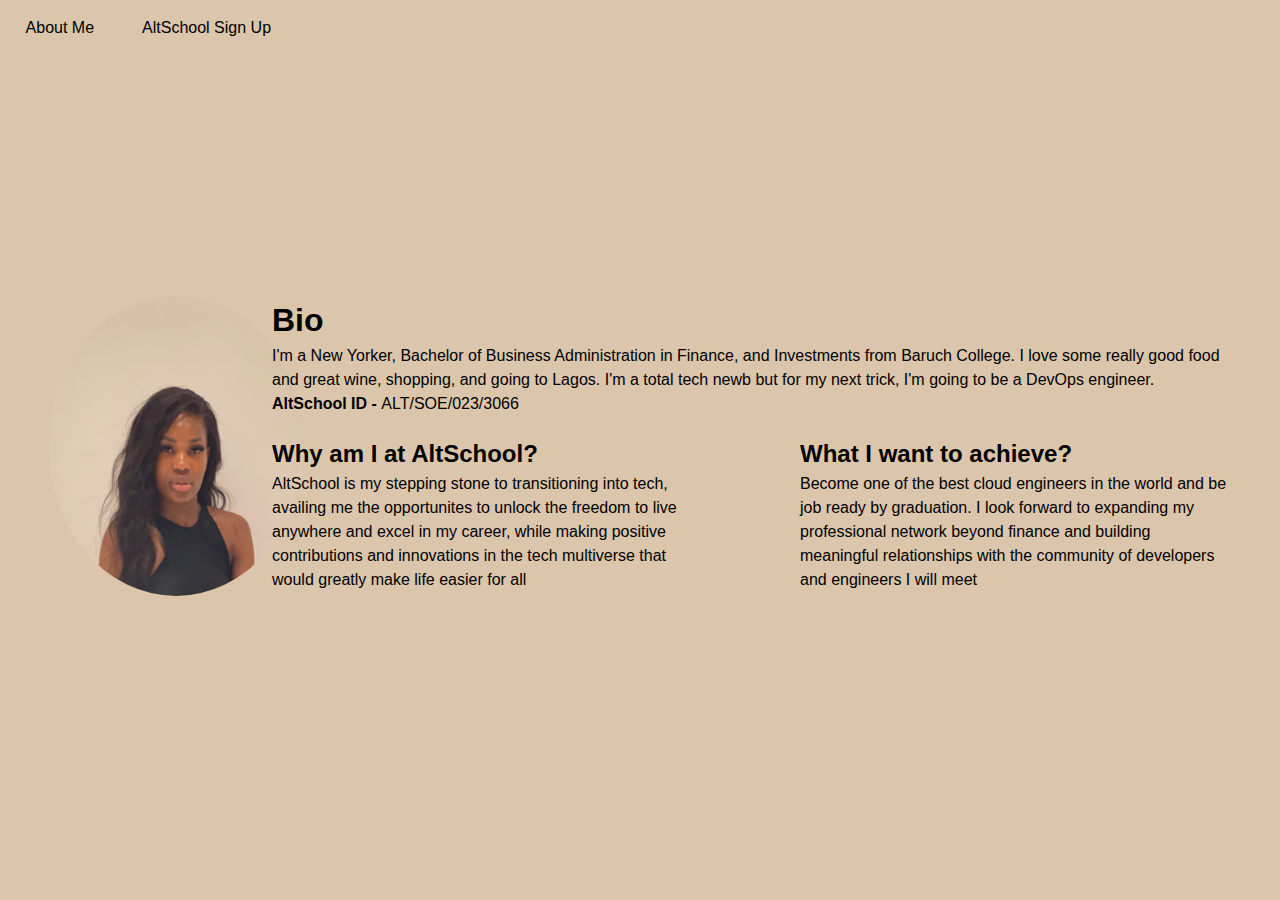
<file: Project1/index.html>
<!DOCTYPE html>
<html lang="en">
<head>
    <meta charset="UTF-8">
    <meta name="viewport" content="width=device-width, initial-scale=1.0">
    <title>Victoria Orji</title>
    <link rel="icon" href="assets/images/icons/favicon.ico" type="favicon">
    <link rel="stylesheet" href="css/reset.css">
    <link rel="stylesheet" href="css/style.css">
</head>
<body>
    <div class="container">
        <div class="wrapper">
            <header class="nav">
               <nav role="navigation">
                <ul class="global-nav">
                    <li><a href="">About Me</a></li>
                    <li><a href="altschool.html">AltSchool Sign Up</a></li>
                </ul>
               </nav>
            </header>
            <main>
                <div class="mainbox flex-shawty">
                    <div class="left">
                        <div class="about-picture" role="img" a>
                            <img src="assets/images/bigwoo.png" class="bigwoo" alt="Victoria Orji">
                        </div>
                    </div>
                    <div class="right">
                            <div class="right-top">
                                <div class="bio">
                                    <h1>Bio</h1>
                                    <p>I'm a New Yorker, Bachelor of Business Administration in Finance, and Investments from Baruch College. I love some really good food and great wine, shopping, and going to Lagos. I'm a total tech newb but for my next trick, I'm going to be a DevOps engineer.</p>
                                    <div><strong>AltSchool ID - </strong>ALT/SOE/023/3066</div>
                                </div>
                            </div>
                            <div class="right-bottom flex-shawty">
                                <div class="reason">
                                    <h2><strong>Why am I at AltSchool?</strong></h2>
                                    <p>AltSchool is my stepping stone to transitioning into tech, availing me the opportunites to unlock the freedom to live anywhere and excel in my career, while making positive contributions and innovations in the tech multiverse that would greatly make life easier for all</p>
                                </div>
                                <div class="reason">
                                    <h2><strong>What I want to achieve?</strong></h2>
                                    <p>Become one of the best cloud engineers in the world and be job ready by graduation. I look forward to expanding my professional network beyond finance and building meaningful relationships with the community of developers and engineers I will meet</p>
                                </div>
                            </div>
                    </div>
                </div>
            </main>
        </div>
    </div>
</body>
</html>
</file>
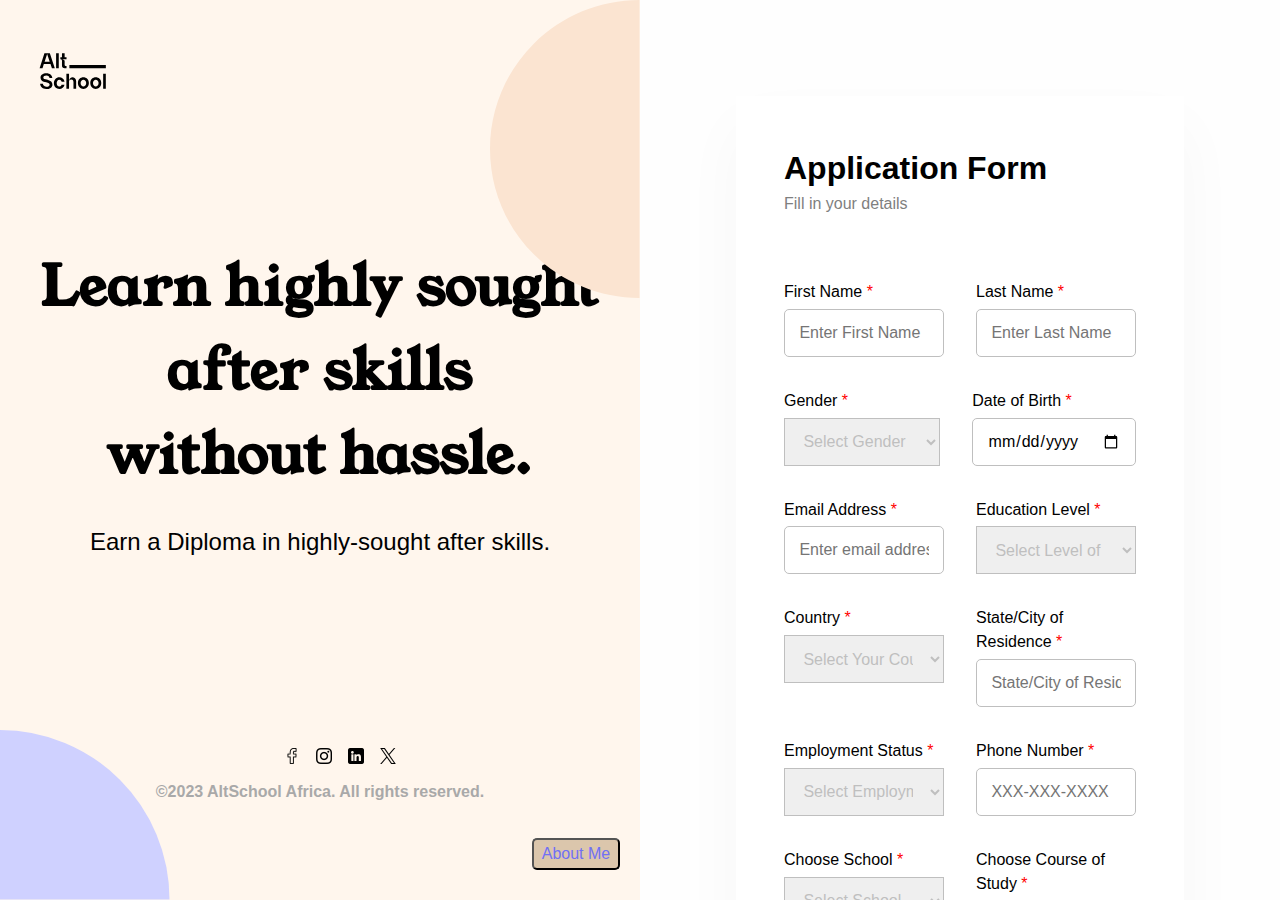
<file: Project1/altschool.html>
<!DOCTYPE html>
<html lang="en">
<head>
    <meta charset="UTF-8">
    <meta name="viewport" content="width=device-width, initial-scale=1.0">
    <title>Victoria Orji</title>
    <link rel="preconnect" href="https://fonts.googleapis.com">
    <link rel="preconnect" href="https://fonts.gstatic.com" crossorigin>
    <link rel="stylesheet" href="https://fonts.googleapis.com/css2?family=Hedvig+Letters+Serif:opsz@12..24&family=Young+Serif&display=swap">
    <link rel="stylesheet" href="css/reset.css">
    <link rel="stylesheet" href="css/style.css">
</head>
<body>
    <div class="container-signup flex-shawty">
        <div class="wrapper-left flex-shawty">
            <div class="logo">
                <svg width="80" height="80" fill="none" xmlns="http://www.w3.org/2000/svg">
                    <path d="M17.835 21.207h-5.413L7.61 36.222h2.9l1.332-4.124h6.66l1.396 4.124h2.9l-4.962-15.015Zm-5.22 8.506 2.514-7.755 2.578 7.755h-5.091Zm14.152 6.53V21.208h-2.664v15.037h2.663Zm5.871-11.084v-3.952h-2.663v3.952h-1.611v2.084h.257s1.354 0 1.354 1.482v4.79a2.718 2.718 0 0 0 2.728 2.729h1.826V33.88h-1.053a.853.853 0 0 1-.838-.838v-4.124c0-1.59-3.372-1.676-3.93-1.676h5.82v-2.084h-1.89ZM16.074 47.945s-2.879-.666-2.964-.687c-.967-.258-1.783-.73-1.783-1.719 0-1.074 1.31-1.955 2.964-1.955 2.02 0 3.158 1.246 3.158 2.47h2.814c0-2.62-2.04-4.833-5.972-4.833-3.33 0-5.778 1.783-5.778 4.34 0 2.642 1.675 3.91 4.124 4.468 0 0 2.9.666 2.964.687 1.117.28 2.041.838 2.041 1.934 0 1.353-1.675 2.212-3.437 2.062-2.384-.194-3.265-1.762-3.265-2.879H8.147c0 2.45 2.041 5.156 6.101 5.263 3.05.065 6.208-1.61 6.208-4.446 0-2.621-1.804-4.082-4.382-4.705Zm11.227 6.638c-1.697 0-2.599-1.611-2.599-3.459 0-1.869 1.117-3.458 2.578-3.458 1.16 0 2.083.86 2.406 2.04h2.878c-.472-2.77-2.685-4.403-5.306-4.403-2.943 0-5.499 2.578-5.348 6.165.128 3.351 2.534 5.456 5.413 5.456 2.685 0 4.683-1.782 5.198-4.21h-2.964c-.236.967-1.096 1.869-2.256 1.869Zm9.745-4.425v.064-.064Zm3.05-4.812c-1.632.129-3.029 1.826-3.05 4.812.021-1.483.687-2.556 2.212-2.556 1.676 0 2.213 1.245 2.213 2.62v6.466h2.685V49.32c0-2.578-2.127-4.124-4.06-3.974Zm-5.714-3.695v15.037h2.664V41.651h-2.664Zm17.004 3.652c-2.857 0-5.478 2.127-5.478 5.821 0 3.695 2.578 5.779 5.478 5.8 2.921-.021 5.5-2.126 5.5-5.8 0-3.694-2.643-5.821-5.5-5.821Zm0 9.259c-1.418 0-2.793-1.118-2.793-3.438 0-2.19 1.354-3.437 2.793-3.458 1.46.021 2.814 1.289 2.814 3.458 0 2.32-1.375 3.438-2.814 3.438Zm12.377-9.26c-2.857 0-5.478 2.128-5.478 5.822 0 3.695 2.578 5.779 5.478 5.8 2.922-.021 5.5-2.126 5.5-5.8 0-3.694-2.643-5.821-5.5-5.821Zm0 9.26c-1.418 0-2.792-1.118-2.792-3.438 0-2.19 1.353-3.437 2.792-3.458 1.46.021 2.814 1.289 2.814 3.458 0 2.32-1.375 3.438-2.814 3.438Zm10.057 2.126V41.651h-2.664v15.037h2.664ZM73.852 32.963H37.407v3.26h36.445v-3.26Z" fill="#000"></path></svg>
            </div>
            <div class="circle2">
                <svg class="style_rightEllipseImg__SHT9C" width="150" height="298" fill="none" xmlns="http://www.w3.org/2000/svg"><path d="M149.5 0C109.85 0 71.824 15.698 43.787 43.641 15.751 71.584 0 109.483 0 149c0 39.517 15.75 77.416 43.788 105.359C71.823 282.302 109.85 298 149.5 298V0Z" fill="#FBE4D1"></path></svg>
            </div>
            <div class="circle">
                <svg class="style_leftEllipseImg__XT7Xg" width="170" height="170" fill="none" xmlns="http://www.w3.org/2000/svg"><path fill-rule="evenodd" clip-rule="evenodd" d="M119.855 49.645A169.502 169.502 0 0 1 169.5 169.5H0V0a169.502 169.502 0 0 1 119.855 49.645Z" fill="#CFD1FF"></path></svg>
            </div>
            <article>
                <h3 class="title">Learn highly sought <br> after skills <br> without hassle.</h3>
                <p class="title-info">Earn a Diploma in highly-sought after skills.</p>
            </article>
            <footer>
                <div class="social-footer">
                    <ul class="social-footer flex-shawty">
                        <li><img src="assets/images/icons/facebook.png" alt="FB"></li>
                        <li><img src="assets/images/icons/instagram.png" alt="IG"></li>
                        <li><img src="assets/images/icons/linkedin.png" alt="linkedin"></li>
                        <li><img src="assets/images/icons/twitter.png" alt="X"></li>
                    </ul>
                </div>
                <div class="copyright">©2023 AltSchool Africa. All rights reserved.</div>
            </footer>
            <button class="goback">
                <a class="back" href="index.html">About Me</a>
            </button>
        </div>
        <div class="wrapper-right">
            <div class="form-wrapper">
                <form>
                    <div class="form-wrapper--details">
                        <h1 class="form-wrapper--title"><strong>Application Form</strong></h1>
                        <p>Fill in your details</p>
                    </div>
                    <div class="flexform">
                        <div class="input-form">
                            <label for="first-name">First Name<span class="asterisk"> *</span></label>
                            <input type="text" placeholder="Enter First Name" name="first-name" id="first-name" required>
                        </div>
                        <div class="input-form">
                            <label for="last-name">Last Name<span class="asterisk"> *</span></label>
                            <input type="text" placeholder="Enter Last Name" name="last-name" id="last-name" required>
                        </div>
                    </div>
                    <div class="flexform">
                        <div class="selectbox">
                            <label for="gender">Gender<span class="asterisk"> *</span></label>
                            <select name="gender" id="gender" required>
                                <option value="Select Gender" hidden>Select Gender</option>
                                <option value="male">Male</option>
                                <option value="female">Female</option>
                                <option value="undisclosed">Undisclosed</option>
                            </select>
                        </div>
                        <div class="input-form">
                            <label for="date of birth">Date of Birth<span class="asterisk"> *</span></label>
                            <input type="date" placeholder="MM/DD/YYYY" name="date of birth" id="date of birth" required>
                        </div>
                    </div>
                    <div class="flexform">
                        <div class="input-form">
                            <label for="email address">Email Address<span class="asterisk"> *</span></label>
                            <input type="text" placeholder="Enter email address" name="email address" id="email address" required>
                        </div>
                        <div class="selectbox">
                            <label for="last name">Education Level<span class="asterisk"> *</span></label>
                            <select name="Select Level of Education" id="Select Level of Education" required>
                                <option value="Select Level of Education" hidden>Select Level of Education</option>
                                <option value="PhD">PhD</option>
                                <option value="MBA">MBA</option>
                                <option value="MSc">MSc</option>
                                <option value="BSc">BSc</option>
                                <option value="Diploma">Diploma</option>
                                <option value="High School">High School</option>
                                <option value="Other">Other</option>
                            </select>
                        </div>
                    </div>
                    <div class="flexform">
                        <div class="selectbox">
                            <label for="Country">Country<span class="asterisk"> *</span></label>
                            <select name="country" id="country" required>
                                <option value="" hidden>Select Your Country</option> 
                                <option value="Afghanistan">Afghanistan</option> 
                                <option value="Albania">Albania</option> 
                                <option value="Algeria">Algeria</option> 
                                <option value="American Samoa">American Samoa</option> 
                                <option value="Andorra">Andorra</option> 
                                <option value="Angola">Angola</option> 
                                <option value="Anguilla">Anguilla</option> 
                                <option value="Antarctica">Antarctica</option> 
                                <option value="Antigua and Barbuda">Antigua and Barbuda</option> 
                                <option value="Argentina">Argentina</option> 
                                <option value="Armenia">Armenia</option> 
                                <option value="Aruba">Aruba</option> 
                                <option value="Australia">Australia</option> 
                                <option value="Austria">Austria</option> 
                                <option value="Azerbaijan">Azerbaijan</option> 
                                <option value="Bahamas">Bahamas</option> 
                                <option value="Bahrain">Bahrain</option> 
                                <option value="Bangladesh">Bangladesh</option> 
                                <option value="Barbados">Barbados</option> 
                                <option value="Belarus">Belarus</option> 
                                <option value="Belgium">Belgium</option> 
                                <option value="Belize">Belize</option> 
                                <option value="Benin">Benin</option> 
                                <option value="Bermuda">Bermuda</option> 
                                <option value="Bhutan">Bhutan</option> 
                                <option value="Bolivia">Bolivia</option> 
                                <option value="Bosnia and Herzegovina">Bosnia and Herzegovina</option> 
                                <option value="Botswana">Botswana</option> 
                                <option value="Bouvet Island">Bouvet Island</option> 
                                <option value="Brazil">Brazil</option> 
                                <option value="British Indian Ocean Territory">British Indian Ocean Territory</option> 
                                <option value="Brunei Darussalam">Brunei Darussalam</option> 
                                <option value="Bulgaria">Bulgaria</option> 
                                <option value="Burkina Faso">Burkina Faso</option> 
                                <option value="Burundi">Burundi</option> 
                                <option value="Cambodia">Cambodia</option> 
                                <option value="Cameroon">Cameroon</option> 
                                <option value="Canada">Canada</option> 
                                <option value="Cape Verde">Cape Verde</option> 
                                <option value="Cayman Islands">Cayman Islands</option> 
                                <option value="Central African Republic">Central African Republic</option> 
                                <option value="Chad">Chad</option> 
                                <option value="Chile">Chile</option> 
                                <option value="China">China</option> 
                                <option value="Christmas Island">Christmas Island</option> 
                                <option value="Cocos (Keeling) Islands">Cocos (Keeling) Islands</option> 
                                <option value="Colombia">Colombia</option> 
                                <option value="Comoros">Comoros</option> 
                                <option value="Congo">Congo</option> 
                                <option value="Congo, The Democratic Republic of The">Congo, The Democratic Republic of The</option> 
                                <option value="Cook Islands">Cook Islands</option> 
                                <option value="Costa Rica">Costa Rica</option> 
                                <option value="Cote D'ivoire">Cote D'ivoire</option> 
                                <option value="Croatia">Croatia</option> 
                                <option value="Cuba">Cuba</option> 
                                <option value="Cyprus">Cyprus</option> 
                                <option value="Czech Republic">Czech Republic</option> 
                                <option value="Denmark">Denmark</option> 
                                <option value="Djibouti">Djibouti</option> 
                                <option value="Dominica">Dominica</option> 
                                <option value="Dominican Republic">Dominican Republic</option> 
                                <option value="Ecuador">Ecuador</option> 
                                <option value="Egypt">Egypt</option> 
                                <option value="El Salvador">El Salvador</option> 
                                <option value="Equatorial Guinea">Equatorial Guinea</option> 
                                <option value="Eritrea">Eritrea</option> 
                                <option value="Estonia">Estonia</option> 
                                <option value="Ethiopia">Ethiopia</option> 
                                <option value="Falkland Islands (Malvinas)">Falkland Islands (Malvinas)</option> 
                                <option value="Faroe Islands">Faroe Islands</option> 
                                <option value="Fiji">Fiji</option> 
                                <option value="Finland">Finland</option> 
                                <option value="France">France</option> 
                                <option value="French Guiana">French Guiana</option> 
                                <option value="French Polynesia">French Polynesia</option> 
                                <option value="French Southern Territories">French Southern Territories</option> 
                                <option value="Gabon">Gabon</option> 
                                <option value="Gambia">Gambia</option> 
                                <option value="Georgia">Georgia</option> 
                                <option value="Germany">Germany</option> 
                                <option value="Ghana">Ghana</option> 
                                <option value="Gibraltar">Gibraltar</option> 
                                <option value="Greece">Greece</option> 
                                <option value="Greenland">Greenland</option> 
                                <option value="Grenada">Grenada</option> 
                                <option value="Guadeloupe">Guadeloupe</option> 
                                <option value="Guam">Guam</option> 
                                <option value="Guatemala">Guatemala</option> 
                                <option value="Guinea">Guinea</option> 
                                <option value="Guinea-bissau">Guinea-bissau</option> 
                                <option value="Guyana">Guyana</option> 
                                <option value="Haiti">Haiti</option> 
                                <option value="Heard Island and Mcdonald Islands">Heard Island and Mcdonald Islands</option> 
                                <option value="Holy See (Vatican City State)">Holy See (Vatican City State)</option> 
                                <option value="Honduras">Honduras</option> 
                                <option value="Hong Kong">Hong Kong</option> 
                                <option value="Hungary">Hungary</option> 
                                <option value="Iceland">Iceland</option> 
                                <option value="India">India</option> 
                                <option value="Indonesia">Indonesia</option> 
                                <option value="Iran, Islamic Republic of">Iran, Islamic Republic of</option> 
                                <option value="Iraq">Iraq</option> 
                                <option value="Ireland">Ireland</option> 
                                <option value="Israel">Israel</option> 
                                <option value="Italy">Italy</option> 
                                <option value="Jamaica">Jamaica</option> 
                                <option value="Japan">Japan</option> 
                                <option value="Jordan">Jordan</option> 
                                <option value="Kazakhstan">Kazakhstan</option> 
                                <option value="Kenya">Kenya</option> 
                                <option value="Kiribati">Kiribati</option> 
                                <option value="Korea, Democratic People's Republic of">Korea, Democratic People's Republic of</option> 
                                <option value="Korea, Republic of">Korea, Republic of</option> 
                                <option value="Kuwait">Kuwait</option> 
                                <option value="Kyrgyzstan">Kyrgyzstan</option> 
                                <option value="Lao People's Democratic Republic">Lao People's Democratic Republic</option> 
                                <option value="Latvia">Latvia</option> 
                                <option value="Lebanon">Lebanon</option> 
                                <option value="Lesotho">Lesotho</option> 
                                <option value="Liberia">Liberia</option> 
                                <option value="Libyan Arab Jamahiriya">Libyan Arab Jamahiriya</option> 
                                <option value="Liechtenstein">Liechtenstein</option> 
                                <option value="Lithuania">Lithuania</option> 
                                <option value="Luxembourg">Luxembourg</option> 
                                <option value="Macao">Macao</option> 
                                <option value="North Macedonia">North Macedonia</option> 
                                <option value="Madagascar">Madagascar</option> 
                                <option value="Malawi">Malawi</option> 
                                <option value="Malaysia">Malaysia</option> 
                                <option value="Maldives">Maldives</option> 
                                <option value="Mali">Mali</option> 
                                <option value="Malta">Malta</option> 
                                <option value="Marshall Islands">Marshall Islands</option> 
                                <option value="Martinique">Martinique</option> 
                                <option value="Mauritania">Mauritania</option> 
                                <option value="Mauritius">Mauritius</option> 
                                <option value="Mayotte">Mayotte</option> 
                                <option value="Mexico">Mexico</option> 
                                <option value="Micronesia, Federated States of">Micronesia, Federated States of</option> 
                                <option value="Moldova, Republic of">Moldova, Republic of</option> 
                                <option value="Monaco">Monaco</option> 
                                <option value="Mongolia">Mongolia</option> 
                                <option value="Montserrat">Montserrat</option> 
                                <option value="Morocco">Morocco</option> 
                                <option value="Mozambique">Mozambique</option> 
                                <option value="Myanmar">Myanmar</option> 
                                <option value="Namibia">Namibia</option> 
                                <option value="Nauru">Nauru</option> 
                                <option value="Nepal">Nepal</option> 
                                <option value="Netherlands">Netherlands</option> 
                                <option value="Netherlands Antilles">Netherlands Antilles</option> 
                                <option value="New Caledonia">New Caledonia</option> 
                                <option value="New Zealand">New Zealand</option> 
                                <option value="Nicaragua">Nicaragua</option> 
                                <option value="Niger">Niger</option> 
                                <option value="Nigeria">Nigeria</option> 
                                <option value="Niue">Niue</option> 
                                <option value="Norfolk Island">Norfolk Island</option> 
                                <option value="Northern Mariana Islands">Northern Mariana Islands</option> 
                                <option value="Norway">Norway</option> 
                                <option value="Oman">Oman</option> 
                                <option value="Pakistan">Pakistan</option> 
                                <option value="Palau">Palau</option> 
                                <option value="Palestinian Territory, Occupied">Palestinian Territory, Occupied</option> 
                                <option value="Panama">Panama</option> 
                                <option value="Papua New Guinea">Papua New Guinea</option> 
                                <option value="Paraguay">Paraguay</option> 
                                <option value="Peru">Peru</option> 
                                <option value="Philippines">Philippines</option> 
                                <option value="Pitcairn">Pitcairn</option> 
                                <option value="Poland">Poland</option> 
                                <option value="Portugal">Portugal</option> 
                                <option value="Puerto Rico">Puerto Rico</option> 
                                <option value="Qatar">Qatar</option> 
                                <option value="Reunion">Reunion</option> 
                                <option value="Romania">Romania</option> 
                                <option value="Russian Federation">Russian Federation</option> 
                                <option value="Rwanda">Rwanda</option> 
                                <option value="Saint Helena">Saint Helena</option> 
                                <option value="Saint Kitts and Nevis">Saint Kitts and Nevis</option> 
                                <option value="Saint Lucia">Saint Lucia</option> 
                                <option value="Saint Pierre and Miquelon">Saint Pierre and Miquelon</option> 
                                <option value="Saint Vincent and The Grenadines">Saint Vincent and The Grenadines</option> 
                                <option value="Samoa">Samoa</option> 
                                <option value="San Marino">San Marino</option> 
                                <option value="Sao Tome and Principe">Sao Tome and Principe</option> 
                                <option value="Saudi Arabia">Saudi Arabia</option> 
                                <option value="Senegal">Senegal</option> 
                                <option value="Serbia and Montenegro">Serbia and Montenegro</option> 
                                <option value="Seychelles">Seychelles</option> 
                                <option value="Sierra Leone">Sierra Leone</option> 
                                <option value="Singapore">Singapore</option> 
                                <option value="Slovakia">Slovakia</option> 
                                <option value="Slovenia">Slovenia</option> 
                                <option value="Solomon Islands">Solomon Islands</option> 
                                <option value="Somalia">Somalia</option> 
                                <option value="South Africa">South Africa</option> 
                                <option value="South Georgia and The South Sandwich Islands">South Georgia and The South Sandwich Islands</option> 
                                <option value="Spain">Spain</option> 
                                <option value="Sri Lanka">Sri Lanka</option> 
                                <option value="Sudan">Sudan</option> 
                                <option value="Suriname">Suriname</option> 
                                <option value="Svalbard and Jan Mayen">Svalbard and Jan Mayen</option> 
                                <option value="Swaziland">Swaziland</option> 
                                <option value="Sweden">Sweden</option> 
                                <option value="Switzerland">Switzerland</option> 
                                <option value="Syrian Arab Republic">Syrian Arab Republic</option> 
                                <option value="Taiwan, Province of China">Taiwan, Province of China</option> 
                                <option value="Tajikistan">Tajikistan</option> 
                                <option value="Tanzania, United Republic of">Tanzania, United Republic of</option> 
                                <option value="Thailand">Thailand</option> 
                                <option value="Timor-leste">Timor-leste</option> 
                                <option value="Togo">Togo</option> 
                                <option value="Tokelau">Tokelau</option> 
                                <option value="Tonga">Tonga</option> 
                                <option value="Trinidad and Tobago">Trinidad and Tobago</option> 
                                <option value="Tunisia">Tunisia</option> 
                                <option value="Turkey">Turkey</option> 
                                <option value="Turkmenistan">Turkmenistan</option> 
                                <option value="Turks and Caicos Islands">Turks and Caicos Islands</option> 
                                <option value="Tuvalu">Tuvalu</option> 
                                <option value="Uganda">Uganda</option> 
                                <option value="Ukraine">Ukraine</option> 
                                <option value="United Arab Emirates">United Arab Emirates</option> 
                                <option value="United Kingdom">United Kingdom</option> 
                                <option value="United States">United States</option> 
                                <option value="United States Minor Outlying Islands">United States Minor Outlying Islands</option> 
                                <option value="Uruguay">Uruguay</option> 
                                <option value="Uzbekistan">Uzbekistan</option> 
                                <option value="Vanuatu">Vanuatu</option> 
                                <option value="Venezuela">Venezuela</option> 
                                <option value="Viet Nam">Viet Nam</option> 
                                <option value="Virgin Islands, British">Virgin Islands, British</option> 
                                <option value="Virgin Islands, U.S.">Virgin Islands, U.S.</option> 
                                <option value="Wallis and Futuna">Wallis and Futuna</option> 
                                <option value="Western Sahara">Western Sahara</option> 
                                <option value="Yemen">Yemen</option> 
                                <option value="Zambia">Zambia</option> 
                                <option value="Zimbabwe">Zimbabwe</option>
                            </select>
                        </div>
                        <div class="input-form">
                            <label for="State/City of Residence">State/City of Residence<span class="asterisk"> *</span></label>
                            <input type="text" placeholder="State/City of Residence" name="State/City of Residence" id="State/City of Residence" required>
                        </div>
                    </div>
                    <div class="flexform">
                        <div class="selectbox">
                            <label for="Employment Status">Employment Status<span class="asterisk"> *</span></label>
                            <select name="Select Employment Status" id="Employment Status" required>
                                <option value="Select Employment Status" hidden>Select Employment Status</option>
                                <option value="Employed">Employed</option>
                                <option value="Self-Employed">Self-Employed</option>
                                <option value="Unemployed">Unemployed</option>
                            </select>
                        </div>
                        <div class="input-form">
                            <label for="phone">Phone Number<span class="asterisk"> *</span></label>
                            <input type="tel" placeholder="XXX-XXX-XXXX" name="phone" id="phone" required>
                        </div>
                    </div>
                    <div class="flexform">
                        <div class="selectbox">
                            <label for="school">Choose School<span class="asterisk"> *</span></label>
                            <select name="school" id="school" required>
                                <option value="" hidden>Select School</option>
                                <option value="School of Data">School of Data</option>
                                <option value="School of Product">School of Product</option>
                                <option value="School of Engineering">School of Engineering</option>
                                <option value="School of Business">School of Business</option>
                                <option value="School of Creative Economy">School of Creative Economy</option>
                            </select>
                        </div>
                        <div class="selectbox">
                            <label for="course">Choose Course of Study<span class="asterisk"> *</span></label>
                            <select name="course" id="course" required>
                                <option value="">Select Course</option>
                                <option value="Data Science">Data Science</option>
                                <option value="Data Analysis">Data Analysis</option>
                                <option value="Data Engineering">Data Engineering</option>
                                <option value="Product Design">Product Design</option>
                                <option value="Product Marketing">Product Marketing</option>
                                <option value="Product Management">Product Management</option>
                                <option value="Frontend Engineering">Frontend Engineering</option>
                                <option value="Backend Engineering">Backend Engineering</option>
                                <option value="Cloud Engineering">Cloud Engineering</option>
                                <option value="High-Impact Selling: From Prospecting to Closing">High-Impact Selling: From Prospecting to Closing</option>
                                <option value="Digital Marketing">Digital Marketing</option>
                                <option value="Navigating the Music Business in Africa: Afrobeats case study">Navigating the Music Business in Africa: Afrobeats case study</option>
                                <option value="Content Mastery for African Creators">Content Mastery for African Creators</option>
                            </select>
                        </div>
                    </div>
                    <div class="flexform">
                        <div class="selectbox">
                            <label for="channel">How did you hear about us?<span class="asterisk"> *</span></label>
                            <select name="channel" id="channel" required>
                                <option value=""hidden>Select Channel</option>    
                                    <option value="Twitter">Twitter</option>
                                    <option value="Facebook">Facebook</option>
                                    <option value="Instagram">Instagram</option>
                                    <option value="LinkedIn">LinkedIn</option>
                                    <option value="Youtube">Youtube</option>
                                    <option value="Whatsapp">Whatsapp</option>
                                    <option value="BillBoard">BillBoard</option>
                                    <option value="Friend">Friend</option>
                                    <option value="Other">Other</option>
                                </select>
                        </div>
                        <div class="input-form">
                            <label for="Scholarship/Discount Code">Scholarship/Discount Code(optional)</label>
                            <input type="text" placeholder="Scholarship/Discount Code" name="Scholarship/Discount" id="Scholarship/Discount" required>
                        </div>
                    </div> <br>
                    <div class="terms">By clicking continue, I agree to <a href="#"> Terms of Use </a> and acknowledge that I have read the <a href="#"> Privacy Policy. </a></div>
                    <br>    
                    <input class="proceedbtn" type="button" value="Proceed">
                    <br>
                    <div class="account-exists">Already have an account? <a href="#">Sign In</a></div>
                </form>
            </div>
        </div>
    </div> 
</body>
</html>
</file>
<file: Project1/css/style.css>
body{
    font-family: Arial, Helvetica, sans-serif;
    max-height: 100svh;
    background-color: rgb(219, 198, 172);
}
.container{
}
.wrapper{
    max-width: 1800px;
    width: 100%;
    margin: 0 auto;
}
.nav{
    margin-left: 2%;
    margin-bottom: 15em;
}
.global-nav{
    list-style-type: none;
    display: flex;
    gap: 3em;
    padding: 0;
}
.global-nav li{
    padding: 1em 0;
    font-size: 1rem;
}
.global-nav li a{
    color: rgb(0, 0, 0);
    text-decoration: none;
}
.global-nav li a:hover{
    color: rgb(245, 245, 220);
}
.bigwoo{
    border-radius: 100%;
    width: 300px;
    height: 300px;
    margin-left: 3em;
}
.bio{
    width: 100%;
    margin-bottom: 20px;
}
.left{
    width: 20%;
}
.right{
    width: 75%;
    margin-right: 3em;
}
.reason{
    width: 45%;
}
.container-signup{
    position: relative;
}
.flex-shawty{
    display: flex;
    justify-content: space-between;
    align-content: center;
}
.wrapper-left{
    background-color: rgb(255, 246, 237);
    width: 50%;
    padding: 2em;
    flex-direction: column;
    align-content: center;
    position: relative;
}
.goback{
    width: 5.5em;
    height: 2em;
    position: absolute;
    bottom: 30px;
    right: 20px;
    background-color: rgb(219, 198, 172);
    border-radius: 5px;
}
.back{
    text-decoration: none;
    border: none;
    color: rgb(112, 112, 245);
}
.circle2{
    position: absolute;
    top: 0;
    right: 0;
    height: auto;
}
.circle{
  position: absolute;
  left: 0;
  bottom: 0;
  height: auto;
}
.wrapper-right{
    width: 50%;
    padding: 6em;
    overflow: auto !important;
    max-height: 100vh;
    max-height: 100svh;
    background-color: #fefefe;
}
.wrapper-right::-webkit-scrollbar{
    display: none;
}
.title{
    font-size: 3.5rem;
    text-align: center;
    font-family: 'Young Serif', serif;
    font-weight: bold;
    margin-block: .5em; 
    margin-top: 1em; 
}
.title-info{
    font-size: 1.5em;
    text-align: center;
    font-family: 'Segoe UI', Tahoma, Geneva, Verdana, sans-serif;
}
.social-footer{
    list-style-type: none;
    justify-content: center;
    gap: 1em;
    margin-top: 7em;
}
.social-footer img{
    width: 1em;
}
.copyright{
    text-align: center;
    margin-top: 1em;
    color: rgb(169, 169, 169);
    margin-bottom: 4rem;
    font-weight: 600;
}
.form-wrapper{
    background-color: white;
    padding: 3em;
    box-shadow: rgba(0, 0, 0, 0.03) 0px 30px 60px;
}
.form-wrapper--title{
    font-family: 'Trebuchet MS', 'Lucida Sans Unicode', 'Lucida Grande', 'Lucida Sans', Arial, sans-serif;
}
.form-wrapper--details{
    margin-bottom: 2rem
}
.form-wrapper--details p{
    color: rgb(127, 127, 127)
}
.input-form, .selectbox{
    width: 100%;
    margin-top: 2rem;
}
.flexform{
    display: flex;
    gap: 2em;
}
.input-form input{
    width: 100%;
    height: 3em;
    outline: none;
    font-size: 1rem;
    border: 1px solid rgb(191, 191, 191);;
    border-radius: 5px;
    padding: 0em .9em;
    margin-top: .3em;
}
.input-form input:focus{
    border: 1px solid rgb(112, 112, 245);
}
.selectbox select{
    width: 100%;
    height: 3em;
    outline: none;
    font-size: 1rem;
    color: rgb(191, 191, 191);
    border: 1px solid;
    padding: 0em .9em;
    margin-top: .3em;
}
.proceedbtn{
    width: 100%;
    height: 3em;
    color: white;
    font-weight: bold;
    background-color: rgb(112, 112, 245);
    margin-bottom: 2em;
    border: none;
    border-radius: 5px;
}
.account-exists{
    text-align: center;
}
.account-exists a{
    text-decoration: none;
    color: rgb(112, 112, 245);
}
.terms a{
    text-decoration: none;
    color: rgb(112, 112, 245);
}
.asterisk{
    color: rgb(255, 0, 0);
}
</file>
